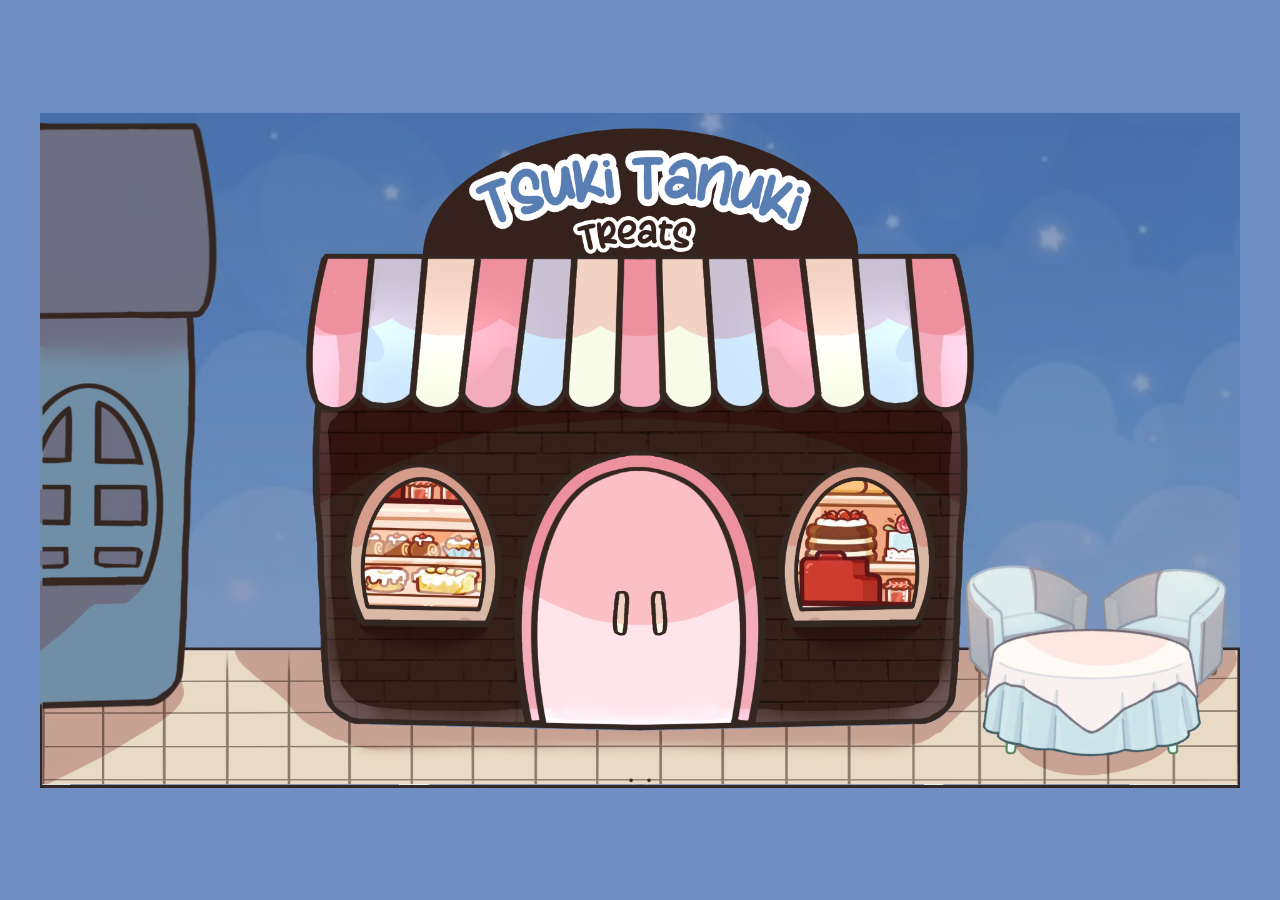
<file: Index.html>
<!DOCTYPE html>
<html lang="en">
<head>
  <meta charset="UTF-8">
  <title>Tsuki Tanuki Treats</title>
  <link rel="stylesheet" href="style.css">
</head>
<body>

<div class="bakery">
  <a href="inside.html" class="door-link"></a>
</div>
<script>
  window.onload = function() {
    document.body.classList.add("loaded");
  }
</script>
</body>
</html>
</file>
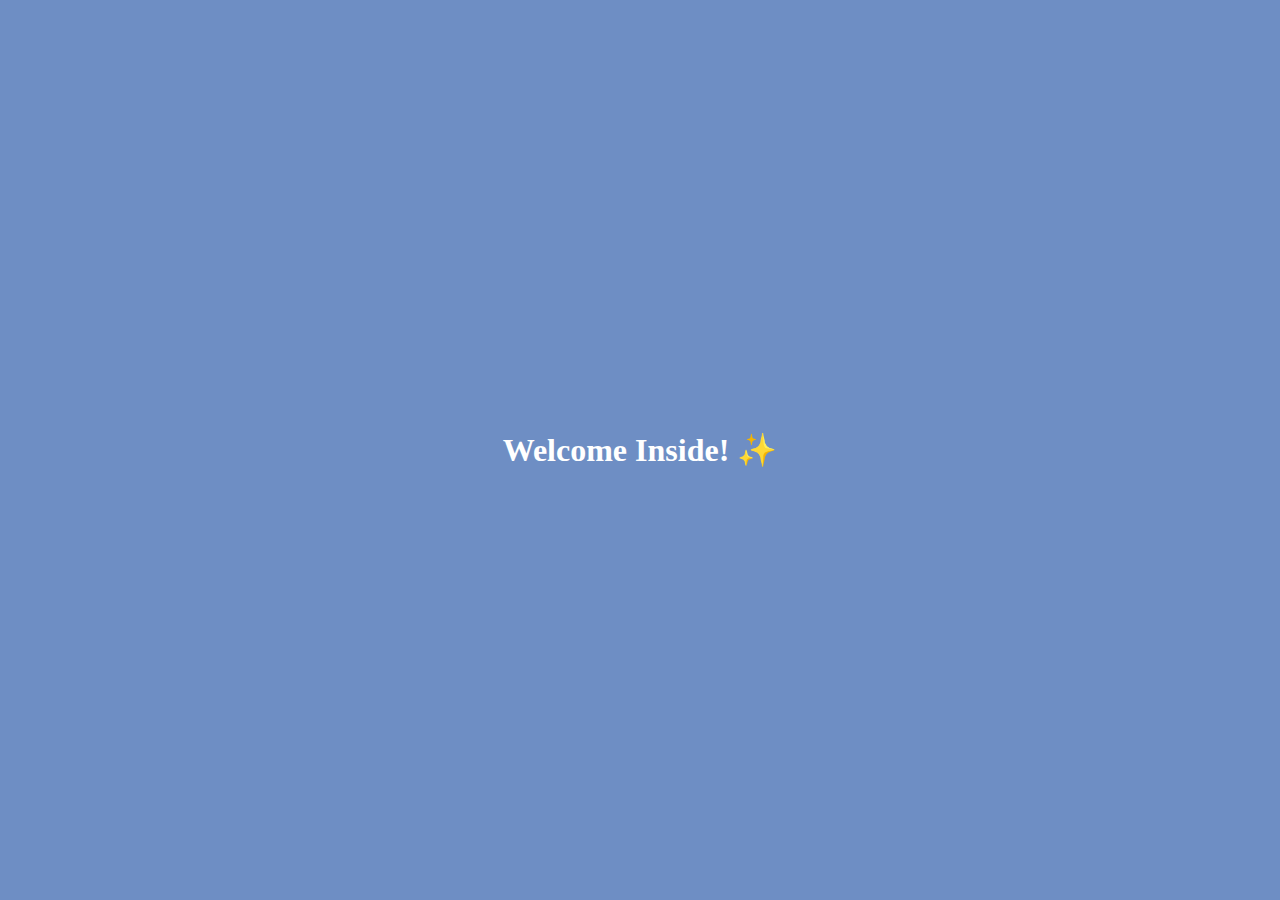
<file: inside.html>
<!DOCTYPE html>
<html lang="en">
<head>
  <meta charset="UTF-8">
  <title>Inside Tsuki Tanuki</title>
  <link rel="stylesheet" href="style.css">
</head>
<body>

<h1 style="color:white; text-align:center;">
  Welcome Inside! ✨
</h1>
<script>
  window.onload = function() {
    document.body.classList.add("loaded");
  }
</script>
</body>
</html>
</file>
<file: style.css>
body {
  margin: 0;
  background: #6e8ec4; /* adjust to match your sky */
  display: flex;
  justify-content: center;
  align-items: center;
  height: 100vh;
}

.bakery {
  position: relative;
  width: 100%;
  max-width: 1200px;
  aspect-ratio: 16 / 9;
  background-image: url("Bakery.png");
  background-size: cover;
  background-position: center;
}

.door-link {
  position: absolute;
  bottom: 12%;
  left: 50%;
  transform: translateX(-50%);
  
  width: 18%;
  height: 55%;
  
  border-radius: 100px;
  transition: all 0.3s ease;
}

.door-link:hover {
  box-shadow: 0 0 20px white;
  cursor: pointer;
}
body {
  margin: 0;
  background: #6e8ec4;
  display: flex;
  justify-content: center;
  align-items: center;
  height: 100vh;
  opacity: 0;
  transition: opacity 0.5s ease;
}

body.loaded {
  opacity: 1;
}
</file>
